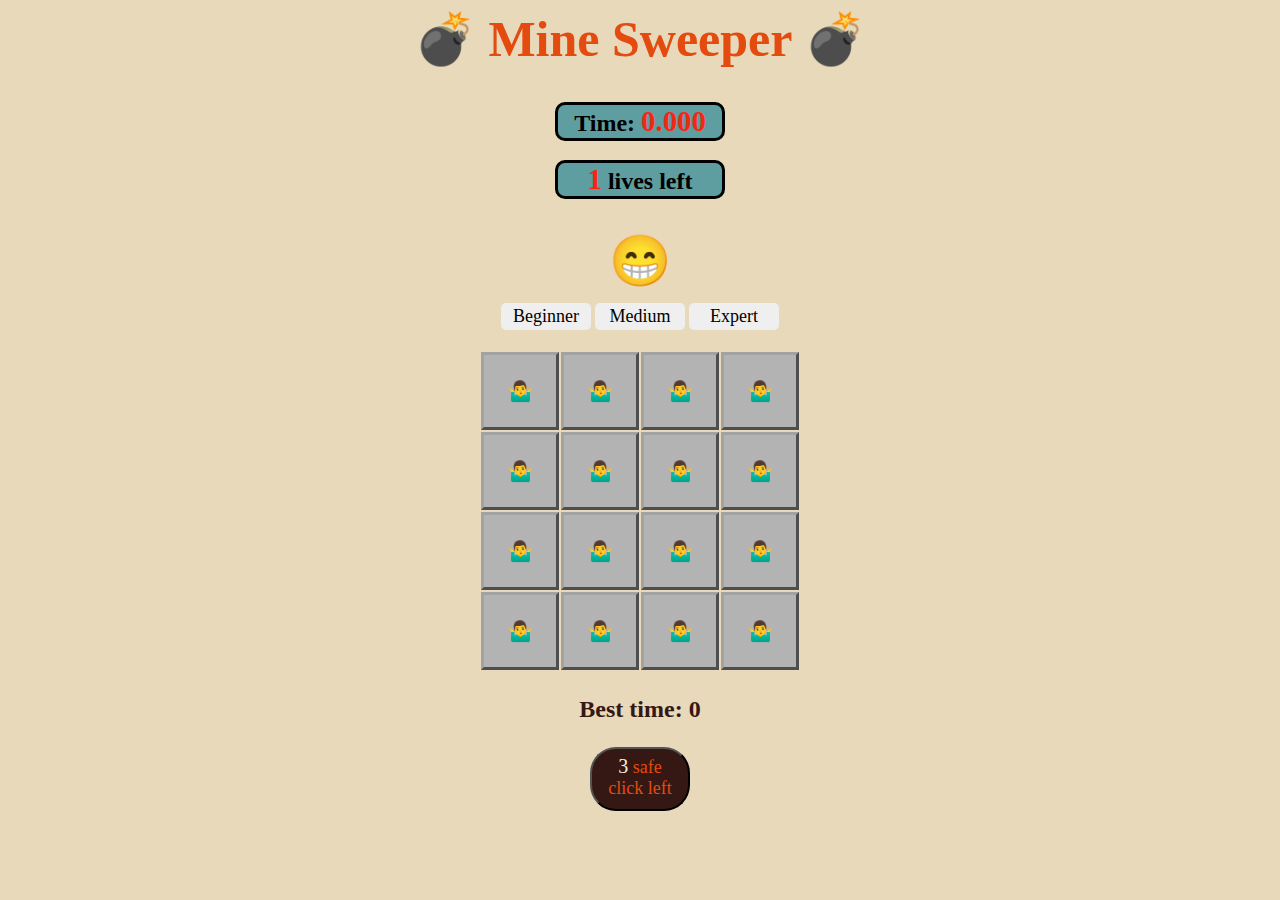
<file: index.html>
<!DOCTYPE html>
<html lang="en">

<head>
    <meta charset="UTF-8">
    <meta http-equiv="X-UA-Compatible" content="IE=edge">
    <meta name="viewport" content="width=device-width, initial-scale=1.0">
    <link rel="stylesheet" href="css/style.css">
    <title>Mine Sweeper</title>
</head>

<body onload="initGame()">

    <h1 class="header">💣 Mine Sweeper 💣</h1>

    <div class="timer">
        <h2 class="txt-lives">Time: <span></span></h2>
    </div>
    <div class="lives">
        <h2 class="txt-lives"><span></span> lives left</h2>
    </div>

    <div class="emojy">
        <button onclick="restartBtn()" class="restart-btn"></button>
    </div>

    <button class="btn" onclick="chooseLevel('4')">Beginner</button>
    <button class="btn" onclick="chooseLevel('8')">Medium</button>
    <button class="btn" onclick="chooseLevel('12')">Expert</button>

    <div class="board-container"></div>

    <h3 class="best-time">Best time: <span>0</span></h3>

    <button class="safe-btn" onclick="safeClick()"><span> </span> safe<br> click left</button>

    <div class="game-over-msg">
        <h3>Game over! <br> click on the smiley to play again </h3>
    </div>

    <script src="js/util.js"></script>
    <script src="js/board.js"></script>
    <script src="js/cells.js"></script>
    <script src="js/game.js"></script>
</body>

</html>
</file>
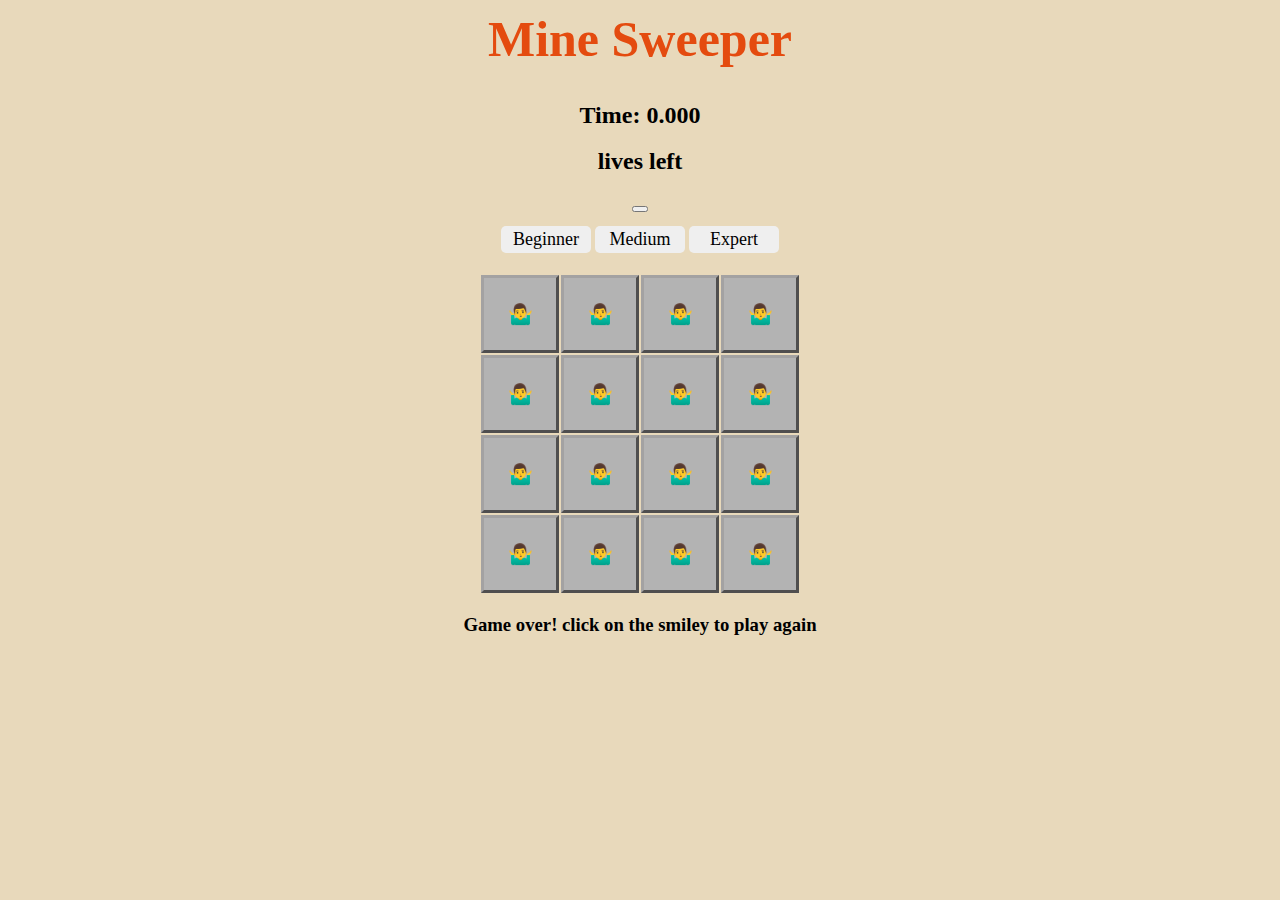
<file: html/index.html>
<!DOCTYPE html>
<html lang="en">

<head>
    <meta charset="UTF-8">
    <meta http-equiv="X-UA-Compatible" content="IE=edge">
    <meta name="viewport" content="width=device-width, initial-scale=1.0">
    <link rel="stylesheet" href="/css/style.css">
    <title>Mine Sweeper</title>
</head>

<body onload="initGame()">

    <h1 class="header">Mine Sweeper</h1>
    <div class="container">
        <div class="timer">
            <h2 class="txtLives">Time: <span></span></h2>
        </div>
        <div class="lives">
            <h2 class="txtLives"><span></span> lives left</h2>
        </div>
    </div>

    <div class="emojy">
        <button onclick="restartBtn()" class="restartBtn"></button>
    </div>

    <button class="btn" onclick="chooseLevel('4')">Beginner</button>
    <button class="btn" onclick="chooseLevel('8')">Medium</button>
    <button class="btn" onclick="chooseLevel('12')">Expert</button>

    <div class="board-container"></div>

    <div class="gameOverMsg">
        <h3>Game over! click on the smiley to play again </h3>
    </div>

    <script src="../js/util.js"></script>
    <script src="../js/board.js"></script>
    <script src="../js/cells.js"></script>
    <script src="../js/game.js"></script>
</body>

</html>
</file>
<file: css/style.css>
body {
    text-align: center;
    background-color: #e4d3afda
}

.header {
    color: rgb(228, 75, 15);
    font-size: 50px;
    font-family: fantasy;
    margin-top: 10px;
}

table {
    margin: auto;
    margin-top: 20px;
}

table td {
    border: solid 1px;
    text-align: center;
    width: 70px;
    height: 70px;
    background-color: rgb(179, 179, 179);
    cursor: pointer;
    font-size: 20px;
    font-weight: bold;
    border: 3px outset rgb(163, 162, 162);
}

table :hover {
    background-color: rgb(156, 151, 151);
}

.txt-lives {
    margin-top: 0%;
    display: inline-block;
    background-color: cadetblue;
    width: 13%;
    border: solid 3px;
    border-radius: 10px;
}

.txt-lives span {
    color: rgb(246, 38, 19);
    font-size: larger;
}

.restart-btn {
    font-size: 50px;
    padding-top: 5px;
    cursor: pointer;
    padding: 0;
    border: none;
    background: none;
    outline: none;
}

.emojy {
    margin: 13px;
}

.game-over-msg {
    display: none;
    color: rgb(201, 21, 15);
    font-size: large;
}

.btn {
    height: 27px;
    width: 90px;
    font-family: fantasy;
    font-size: large;
    cursor: pointer;
    border-radius: 5px;
    border: none;
}

.btn:hover {
    background-color: rgb(53, 24, 19);
    color: rgb(228, 75, 15);
    transition-duration: 0.4s;
    border-radius: 20px;

}

.best-time {
    color: rgb(53, 24, 19);
    font-family: fantasy;
    font-size: x-large
}

.safe-btn {
    height: 64px;
    width: 100px;
    font-family: fantasy;
    font-size: large;
    cursor: pointer;
    background-color: rgb(53, 24, 19);
    color: rgb(228, 75, 15);
    border-radius: 26px;
    outline: none;
    padding-bottom: 6px;

}

.safe-btn span {
    color: antiquewhite;
    font-size: 20px;
}
</file>
